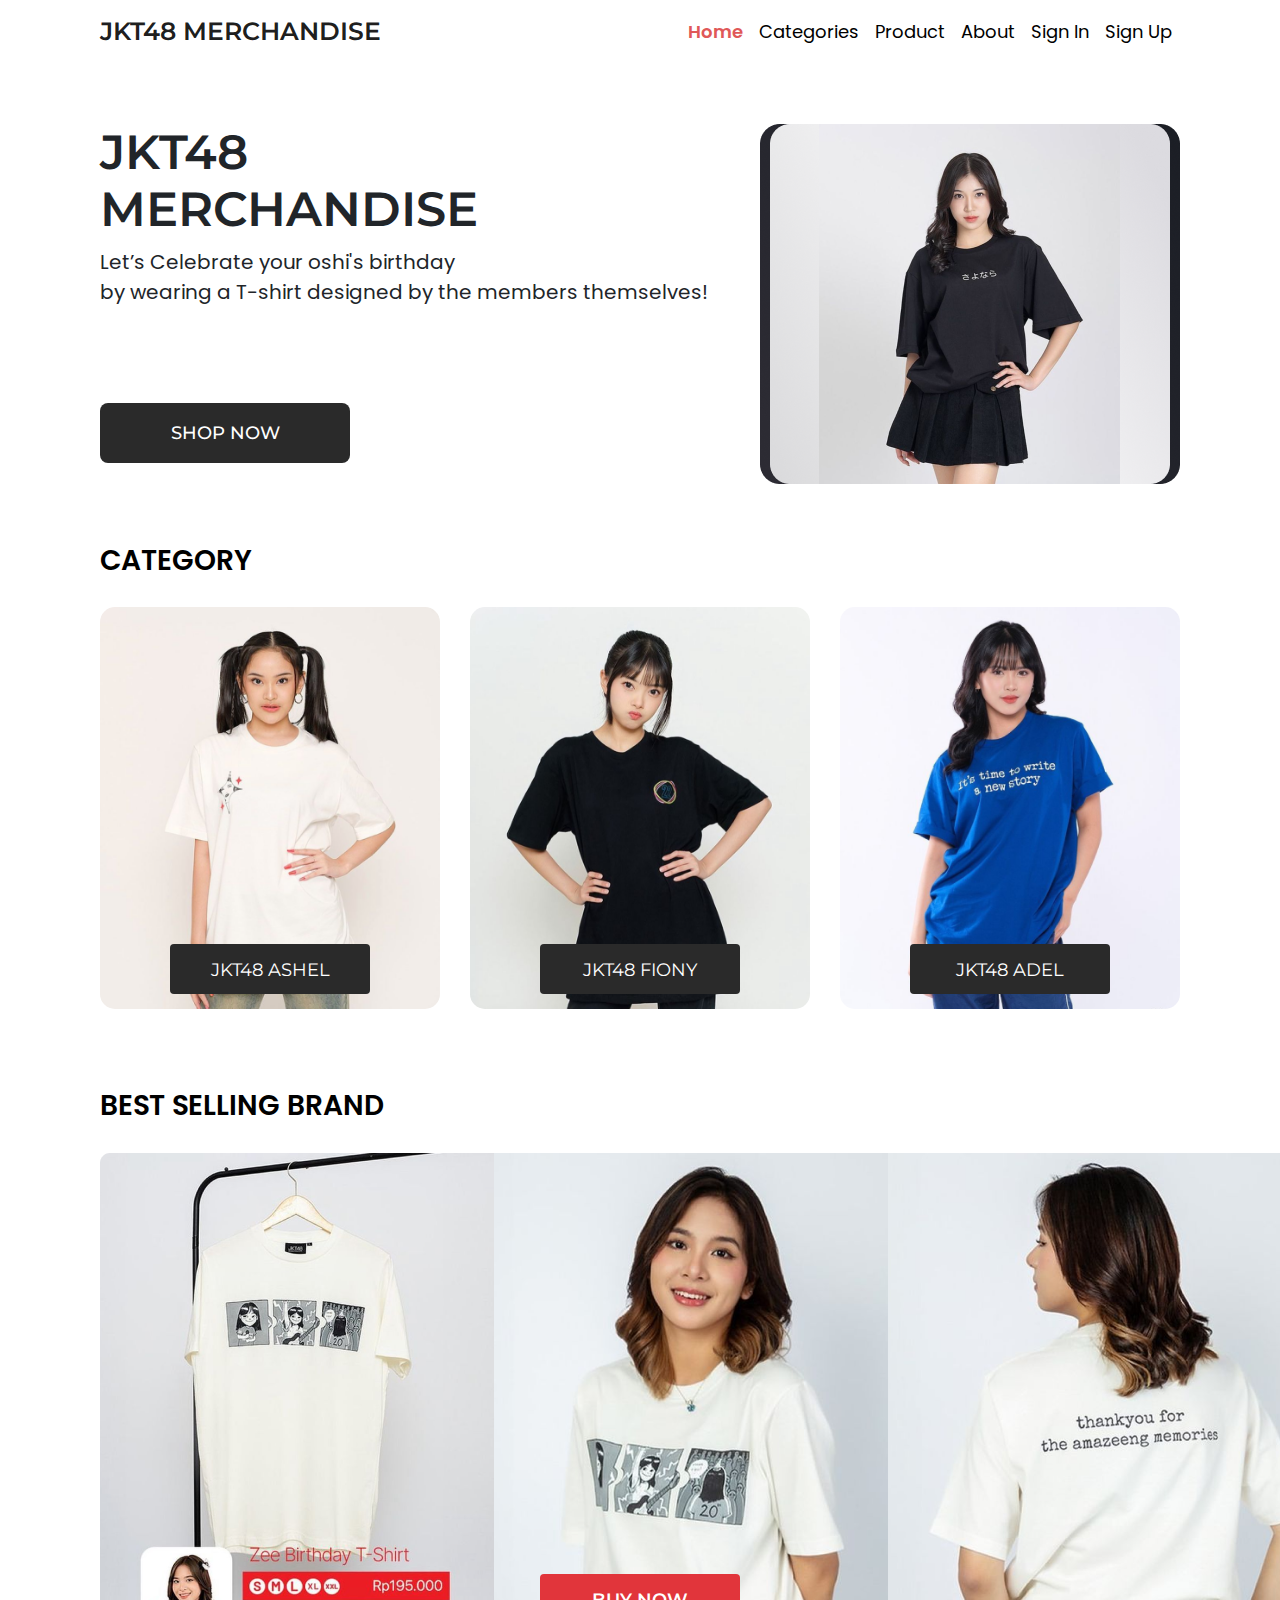
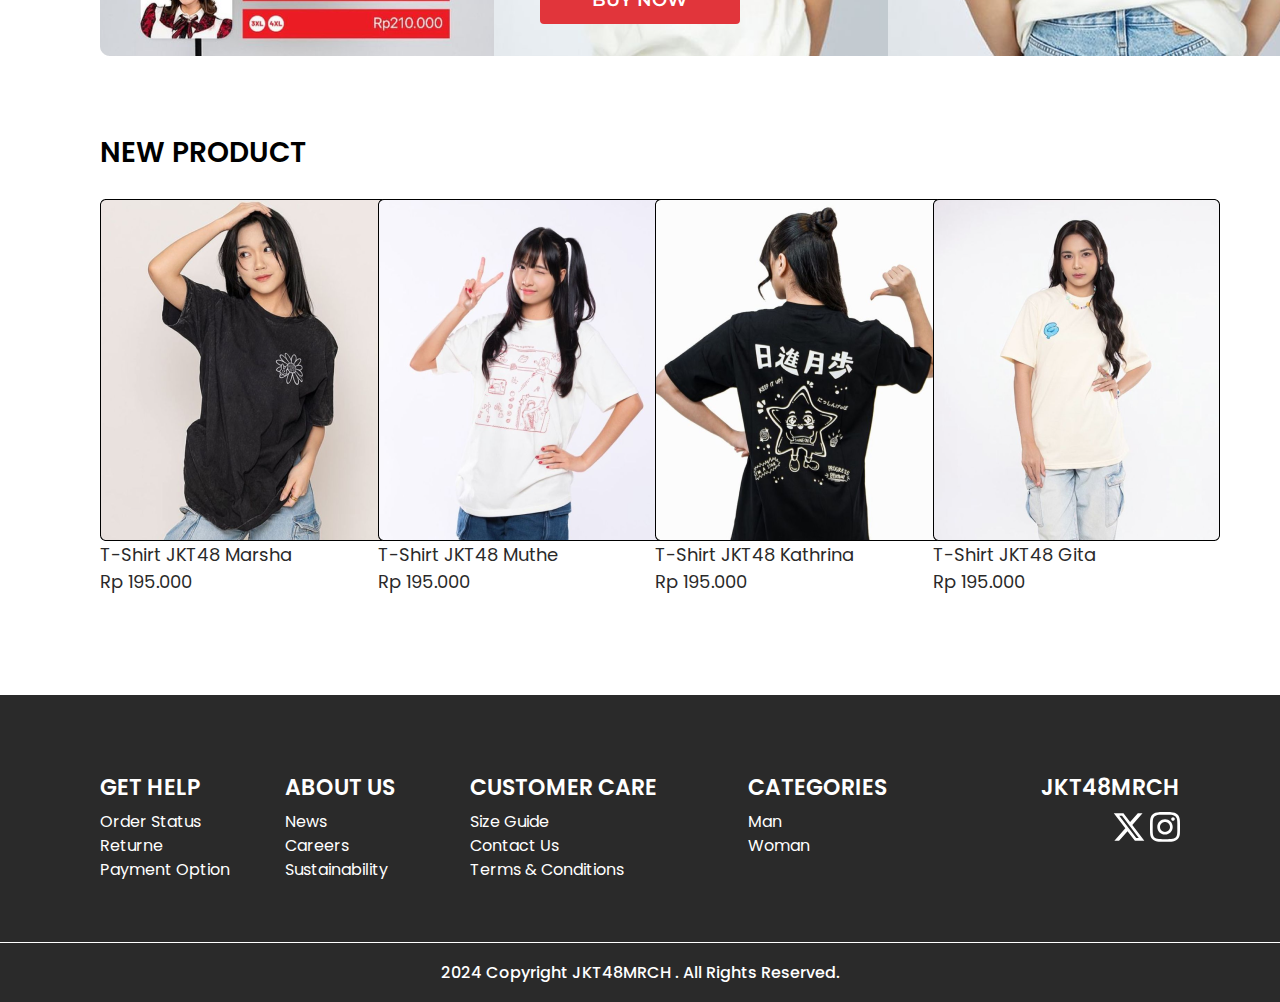
<file: index.html>
<!doctype html>
<html lang="en">
  <head>
    <!-- Required meta tags -->
    <meta charset="utf-8">
    <meta name="viewport" content="width=device-width, initial-scale=1, shrink-to-fit=no">

    <!-- Bootstrap CSS -->
    <link rel="stylesheet" href="https://cdn.jsdelivr.net/npm/bootstrap@4.6.2/dist/css/bootstrap.min.css" integrity="sha384-xOolHFLEh07PJGoPkLv1IbcEPTNtaed2xpHsD9ESMhqIYd0nLMwNLD69Npy4HI+N" crossorigin="anonymous">
    <link rel="stylesheet" href="frontend/library/css/bootstrap.css">
    <link rel="stylesheet" href="frontend/style/homepage.css">
    <!-- Google Font -->
    <link rel="preconnect" href="https://fonts.googleapis.com">
    <link rel="preconnect" href="https://fonts.gstatic.com" crossorigin>
    <link href="https://fonts.googleapis.com/css2?family=Montserrat:ital,wght@0,100..900;1,100..900&family=Poppins:ital,wght@0,100;0,200;0,300;0,400;0,500;0,600;0,700;0,800;0,900;1,100;1,200;1,300;1,400;1,500;1,600;1,700;1,800;1,900&display=swap" rel="stylesheet">

    <title>JKT48Merchandise</title>
  </head>
  <body>
    <!-- navbar -->
    <nav class="navbar navbar-expand-lg navbar-light">
      <a class="navbar-brand" href="#">JKT48 MERCHANDISE</a>
      <button class="navbar-toggler" type="button" data-toggle="collapse" data-target="#navbarNav" aria-controls="navbarNav" aria-expanded="false" aria-label="Toggle navigation">
        <span class="navbar-toggler-icon"></span>
      </button>
      <div class="collapse navbar-collapse" id="navbarNav">
        <ul class="navbar-nav ml-auto">
          <li class="nav-item">
            <a class="nav-link active" href="#">Home <span class="sr-only">(current)</span></a>
          </li>
          <li class="nav-item">
            <a class="nav-link" href="#category">Categories</a>
          </li>
          <li class="nav-item">
            <a class="nav-link" href="pages/detailpage.html">Product</a>
          </li>
          <li class="nav-item">
            <a class="nav-link" href="">About</a>
          </li>
          <li class="nav-item">
            <a class="nav-link" href="">Sign In</a>
          </li>
          <li class="nav-item">
            <a class="nav-link" href="">Sign Up</a>
          </li>
        </ul>
      </div>
    </nav>
    <!-- tutup navbar -->

    <!-- herobanner -->
    <section class="hero-banner d-flex">
    <div class="hero-info">
      <h1 class="brand">JKT48 <br> MERCHANDISE</h1>
      <p class="hero-text">
        Let’s Celebrate your oshi's birthday <br> by wearing a T-shirt designed by the members themselves!
      </p>
      <a href="pages/detailpage.html" class="btn btn-cta">SHOP NOW</a>
    </div>
    <div class="img-cta ml-auto">
      <img src="frontend/img/img-cta.png" class="img-fluid">
    </div>
    </section>
    <!-- tutup herobanner -->

    <!-- category -->
    <section class="category" id="category">
      <h1 class="head-label">CATEGORY</h1>
      <div class="category-varian row">
        <div class="category-item col-4">
          <div class="category-img">
            <img src="frontend/img/ashel-category.png" class="category-thumb img-fluid">
          </div>
          <a href="pages/detailpage.html" type="button" role="button" class="btn btn-choose-category">JKT48 ASHEL</a>
        </div>
        <div class="category-item col-4" >
          <div class="category-img">
            <img src="frontend/img/fiony-category.png" class="category-thumb img-fluid">
          </div>
          <a href="" type="button" role="button" class="btn btn-choose-category">JKT48 FIONY</a>
        </div>
        <div class="category-item col-4" >
          <div class="category-img">
            <img src="frontend/img/adel-category.png" class="category-thumb img-fluid">
          </div>
          <a href="" type="button" role="button" class="btn btn-choose-category">JKT48 ADEL</a>
        </div>
      </div>
    </section>
    <!-- tutup category -->

    <!-- best-seller -->
    <section class="best-seller">
    <h1 class="head-label">BEST SELLING BRAND</h1>
    <div class="best-seller-item">
      <img src="frontend/img/best-seller.png" class="best-seller-img">
      <a href="" type="button" role="button" class="btn btn-best-seller">BUY NOW</a>
    </div>
    </section>
    <!-- tutup best-seller -->

    <!-- new-product -->
    <section class="new-product">
    <h1 class="head-label">NEW PRODUCT</h1>
    <div class="product-varian row">
      <div class="product-item col-3 d-block">
        <img src="frontend/img/product-1.png" alt="" class="product-thumb">
        <a href="pages/detailpage.html" class="product-link">T-Shirt JKT48 Marsha <br> Rp 195.000</a>
      </div>
      <div class="product-item col-3 d-block">
        <img src="frontend/img/product-2.png" alt="" class="product-thumb">
        <a href="" class="product-link">T-Shirt JKT48 Muthe <br> Rp 195.000</a>
      </div>
      <div class="product-item col-3 d-block">
        <img src="frontend/img/product-3.png" alt="" class="product-thumb">
        <a href="" class="product-link">T-Shirt JKT48 Kathrina <br> Rp 195.000</a>
      </div>
      <div class="product-item col-3 d-block">
        <img src="frontend/img/product-4.png" alt="" class="product-thumb">
        <a href="" class="product-link">T-Shirt JKT48 Gita <br> Rp 195.000</a>
      </div>
    </div>
    </section>
    <!-- tutup new-product -->

    <!-- footer -->
    <footer>
    <section class="footer-content row">
      <div class="footer-item col-2">
        <h2 class="foot-label">GET HELP</h2>
        <li class="foot-link" style="list-style-type: none;">
          <a href="">Order Status</a>
        </li>
        <li class="foot-link" style="list-style-type: none;">
          <a href="">Returne</a>
        </li>
        <li class="foot-link" style="list-style-type: none;">
          <a href="">Payment Option</a>
        </li>
      </div>
      <div class="footer-item col-2">
        <h2 class="foot-label">ABOUT US</h2>
        <li class="foot-link" style="list-style-type: none;">
          <a href="">News</a>
        </li>
        <li class="foot-link" style="list-style-type: none;">
          <a href="">Careers</a>
        </li>
        <li class="foot-link" style="list-style-type: none;">
          <a href="">Sustainability</a>
        </li>
      </div>
      <div class="footer-item col-3">
        <h2 class="foot-label">CUSTOMER CARE</h2>
        <li class="foot-link" style="list-style-type: none;">
          <a href="">Size Guide</a>
        </li>
        <li class="foot-link" style="list-style-type: none;">
          <a href="">Contact Us</a>
        </li>
        <li class="foot-link" style="list-style-type: none;">
          <a href="">Terms & Conditions</a>
        </li>
      </div>
      <div class="footer-item col-2">
        <h2 class="foot-label">CATEGORIES</h2>
        <li class="foot-link" style="list-style-type: none;">
          <a href="">Man</a>
        </li>
        <li class="foot-link" style="list-style-type: none;">
          <a href="">Woman</a>
        </li>
      </div>
      <div class="footer-item col-3 text-right">
        <h2 class="foot-label">JKT48MRCH</h2>
        <li class="foot-link" style="list-style-type: none;">
          <a href="">
            <img src="frontend/img/twitter.svg" alt="" style="text-decoration: none !important;">
          </a>
          <a href="">
            <img src="frontend/img/instagram.svg" alt="" style="text-decoration: none !important;">
          </a>
        </li>
      </div>
    </section>
    <div class="copyright">
      2024 Copyright <a href="" class="copyright-link">JKT48MRCH</a> . All Rights Reserved.
    </div>
    </footer>
    <!-- tutup footer -->


    <!-- Optional JavaScript; choose one of the two! -->

    <!-- Option 1: jQuery and Bootstrap Bundle (includes Popper) -->
    <script src="https://cdn.jsdelivr.net/npm/jquery@3.5.1/dist/jquery.slim.min.js" integrity="sha384-DfXdz2htPH0lsSSs5nCTpuj/zy4C+OGpamoFVy38MVBnE+IbbVYUew+OrCXaRkfj" crossorigin="anonymous"></script>
    <script src="frontend/library/js/bootstrap.js"></script>
  </body>
</html>
</file>
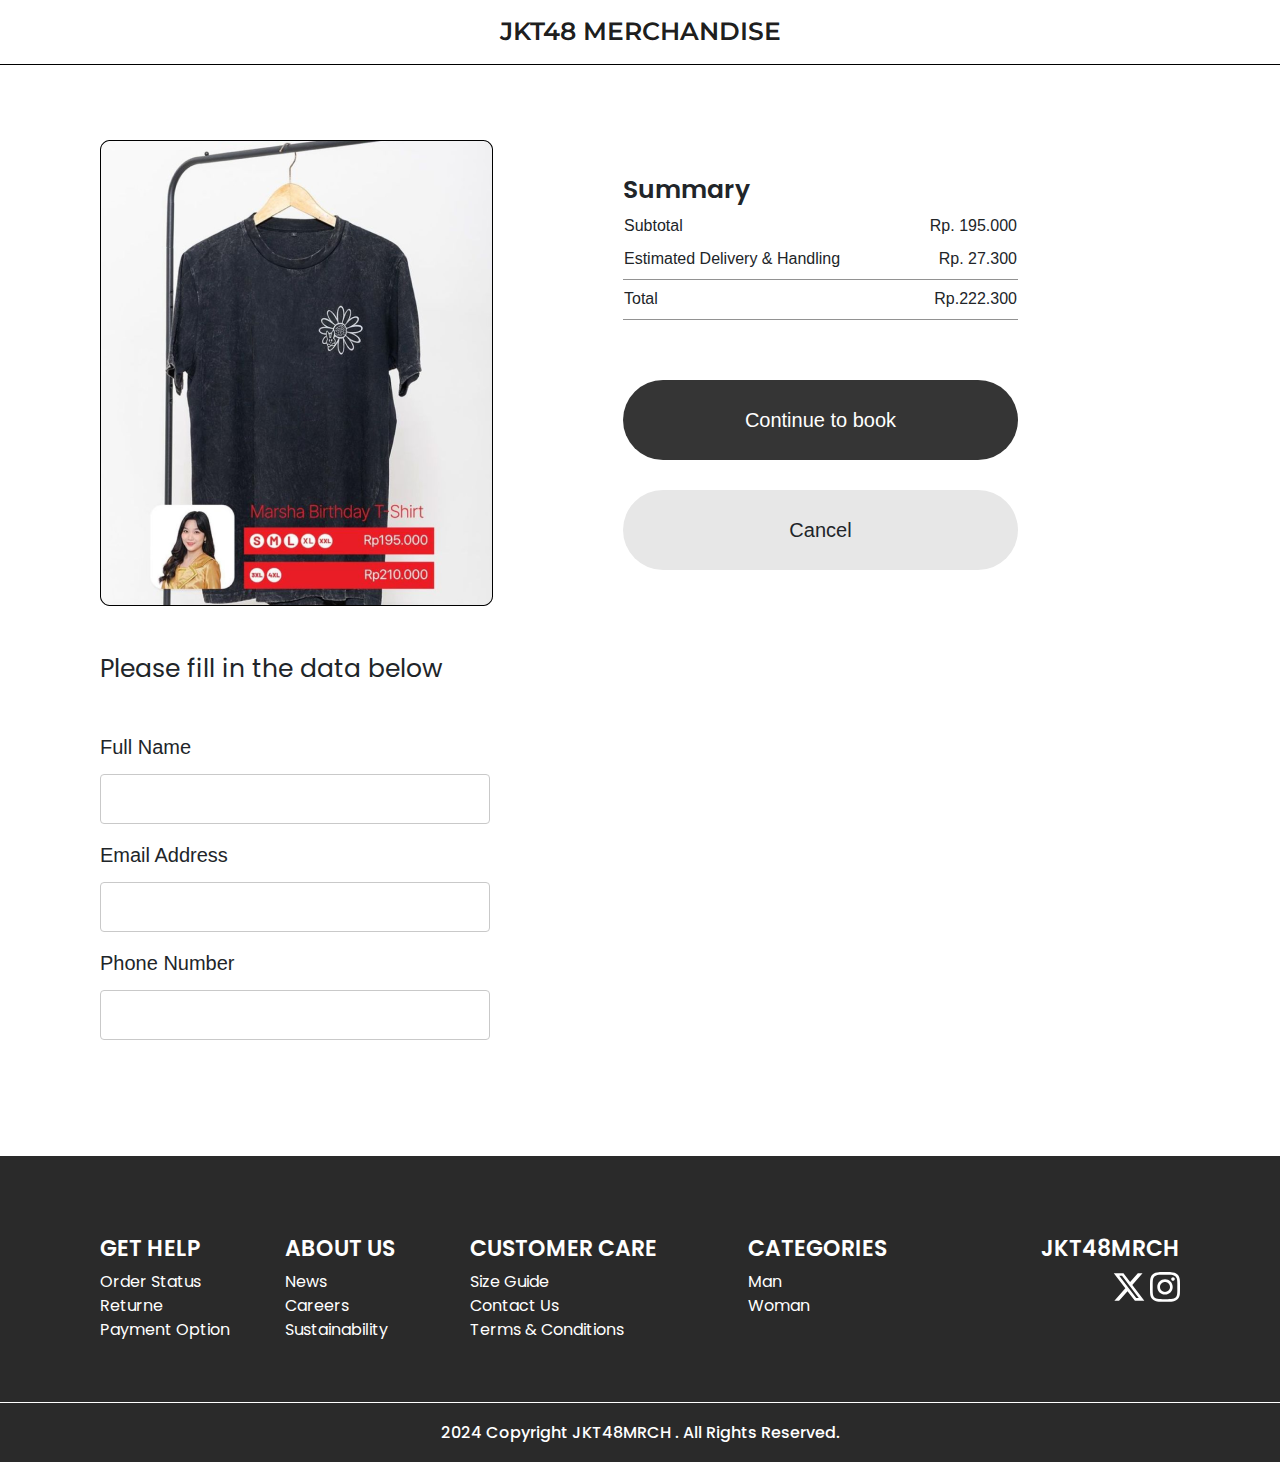
<file: pages/bookingpage.html>
<!doctype html>
<html lang="en">
  <head>
    <!-- Required meta tags -->
    <meta charset="utf-8">
    <meta name="viewport" content="width=device-width, initial-scale=1, shrink-to-fit=no">

    <!-- Bootstrap CSS -->
    <link rel="stylesheet" href="https://cdn.jsdelivr.net/npm/bootstrap@4.6.2/dist/css/bootstrap.min.css" integrity="sha384-xOolHFLEh07PJGoPkLv1IbcEPTNtaed2xpHsD9ESMhqIYd0nLMwNLD69Npy4HI+N" crossorigin="anonymous">
    <link rel="stylesheet" href="../frontend/library/css/bootstrap.css">
    <link rel="stylesheet" href="../frontend/style/bookingpage.css">
    <!-- Google Font -->
    <link rel="preconnect" href="https://fonts.googleapis.com">
    <link rel="preconnect" href="https://fonts.gstatic.com" crossorigin>
    <link href="https://fonts.googleapis.com/css2?family=Montserrat:ital,wght@0,100..900;1,100..900&family=Poppins:ital,wght@0,100;0,200;0,300;0,400;0,500;0,600;0,700;0,800;0,900;1,100;1,200;1,300;1,400;1,500;1,600;1,700;1,800;1,900&display=swap" rel="stylesheet">

    <title>BookingPage</title>
  </head>
  <body>
    <!-- navbar -->
    <nav class="navbar navbar-expand-lg navbar-light">
      <a class="navbar-brand mx-auto" href="#">JKT48 MERCHANDISE</a>
      <button class="navbar-toggler" type="button" data-toggle="collapse" data-target="#navbarNav" aria-controls="navbarNav" aria-expanded="false" aria-label="Toggle navigation">
        <span class="navbar-toggler-icon"></span>
      </button>
    </nav>
    <!-- tutup navbar -->

    <!-- booking -->
    <section class="booking">
      <div class="booking-site form-inline">
        <div class="product-booked">
          <div class="product-img">
            <img src="../frontend/img/product-dt.png">
          </div>
        </div>
        <div class="product-summary">
          <h1>Summary</h1>
          <table border="0">
            <tr>
              <td style="width: 295px;">Subtotal</td>
              <td style="width: 100px; text-align: right;">Rp. 195.000</td>
            </tr>
            <tr style="height: 40px;">
              <td>Estimated Delivery & Handling</td>
              <td style="text-align: right;">Rp.   27.300</td>
            </tr>
            <tr style="height: 40px; border-top: 1px solid #929292; border-bottom: 1px solid #929292; ">
              <td>Total</td>
              <td style="text-align: right;">Rp.222.300</td>
            </tr>
          </table>
          <div class="summary-button" style="margin-top: 60px;">
            <div class="button-continue">
              <a href="paymentpage.html" type="button">
                <button class="btn btn-continue">Continue to book</button>
              </a>
            </div>
            <div class="button-cancel" style="margin-top: 30px;">
              <a href="detailpage.html" type="button">
                <button class="btn btn-cancel">Cancel</button>
              </a>
            </div>
          </div>
        </div>
      </div>
      <div class="input-data mt-5">
        <h1>Please fill in the data below</h1>
        <div class="input-group mt-5" style="width: 400px;">
          <div class="form-group">
            <label for="full-name" >Full Name</label>
            <input class="form-text form-control" type="text" name="full-name" id="full-name" >
          </div>
          <div class="form-group">
            <label for="email-address" >Email Address</label>
            <input class="form-text form-control" type="email" name="email-address" id="email-address" >
          </div>
          <div class="form-group">
            <label for="phone-number" >Phone Number</label>
            <input class="form-text form-control" type="tel" name="phone-number" id="phone-number" >
          </div>
        </div>
      </div>
    </section>
    <!-- tutup booking -->

    <!-- footer -->
    <footer>
      <section class="footer-content row">
        <div class="footer-item col-2">
          <h2 class="foot-label">GET HELP</h2>
          <li class="foot-link" style="list-style-type: none;">
            <a href="">Order Status</a>
          </li>
          <li class="foot-link" style="list-style-type: none;">
            <a href="">Returne</a>
          </li>
          <li class="foot-link" style="list-style-type: none;">
            <a href="">Payment Option</a>
          </li>
        </div>
        <div class="footer-item col-2">
          <h2 class="foot-label">ABOUT US</h2>
          <li class="foot-link" style="list-style-type: none;">
            <a href="">News</a>
          </li>
          <li class="foot-link" style="list-style-type: none;">
            <a href="">Careers</a>
          </li>
          <li class="foot-link" style="list-style-type: none;">
            <a href="">Sustainability</a>
          </li>
        </div>
        <div class="footer-item col-3">
          <h2 class="foot-label">CUSTOMER CARE</h2>
          <li class="foot-link" style="list-style-type: none;">
            <a href="">Size Guide</a>
          </li>
          <li class="foot-link" style="list-style-type: none;">
            <a href="">Contact Us</a>
          </li>
          <li class="foot-link" style="list-style-type: none;">
            <a href="">Terms & Conditions</a>
          </li>
        </div>
        <div class="footer-item col-2">
          <h2 class="foot-label">CATEGORIES</h2>
          <li class="foot-link" style="list-style-type: none;">
            <a href="">Man</a>
          </li>
          <li class="foot-link" style="list-style-type: none;">
            <a href="">Woman</a>
          </li>
        </div>
        <div class="footer-item col-3 text-right">
          <h2 class="foot-label">JKT48MRCH</h2>
          <li class="foot-link" style="list-style-type: none;">
            <a href="">
              <img src="../frontend/img/twitter.svg" alt="" style="text-decoration: none !important;">
            </a>
            <a href="">
              <img src="../frontend/img/instagram.svg" alt="" style="text-decoration: none !important;">
            </a>
          </li>
        </div>
      </section>
      <div class="copyright">
        2024 Copyright <a href="" class="copyright-link">JKT48MRCH</a> . All Rights Reserved.
      </div>
    </footer>
    <!-- tutup footer -->


    <!-- Optional JavaScript; choose one of the two! -->

    <!-- Option 1: jQuery and Bootstrap Bundle (includes Popper) -->
    <script src="https://cdn.jsdelivr.net/npm/jquery@3.5.1/dist/jquery.slim.min.js" integrity="sha384-DfXdz2htPH0lsSSs5nCTpuj/zy4C+OGpamoFVy38MVBnE+IbbVYUew+OrCXaRkfj" crossorigin="anonymous"></script>
    <script src="../frontend/library/js/bootstrap.js"></script>
  </body>
</html>
</file>
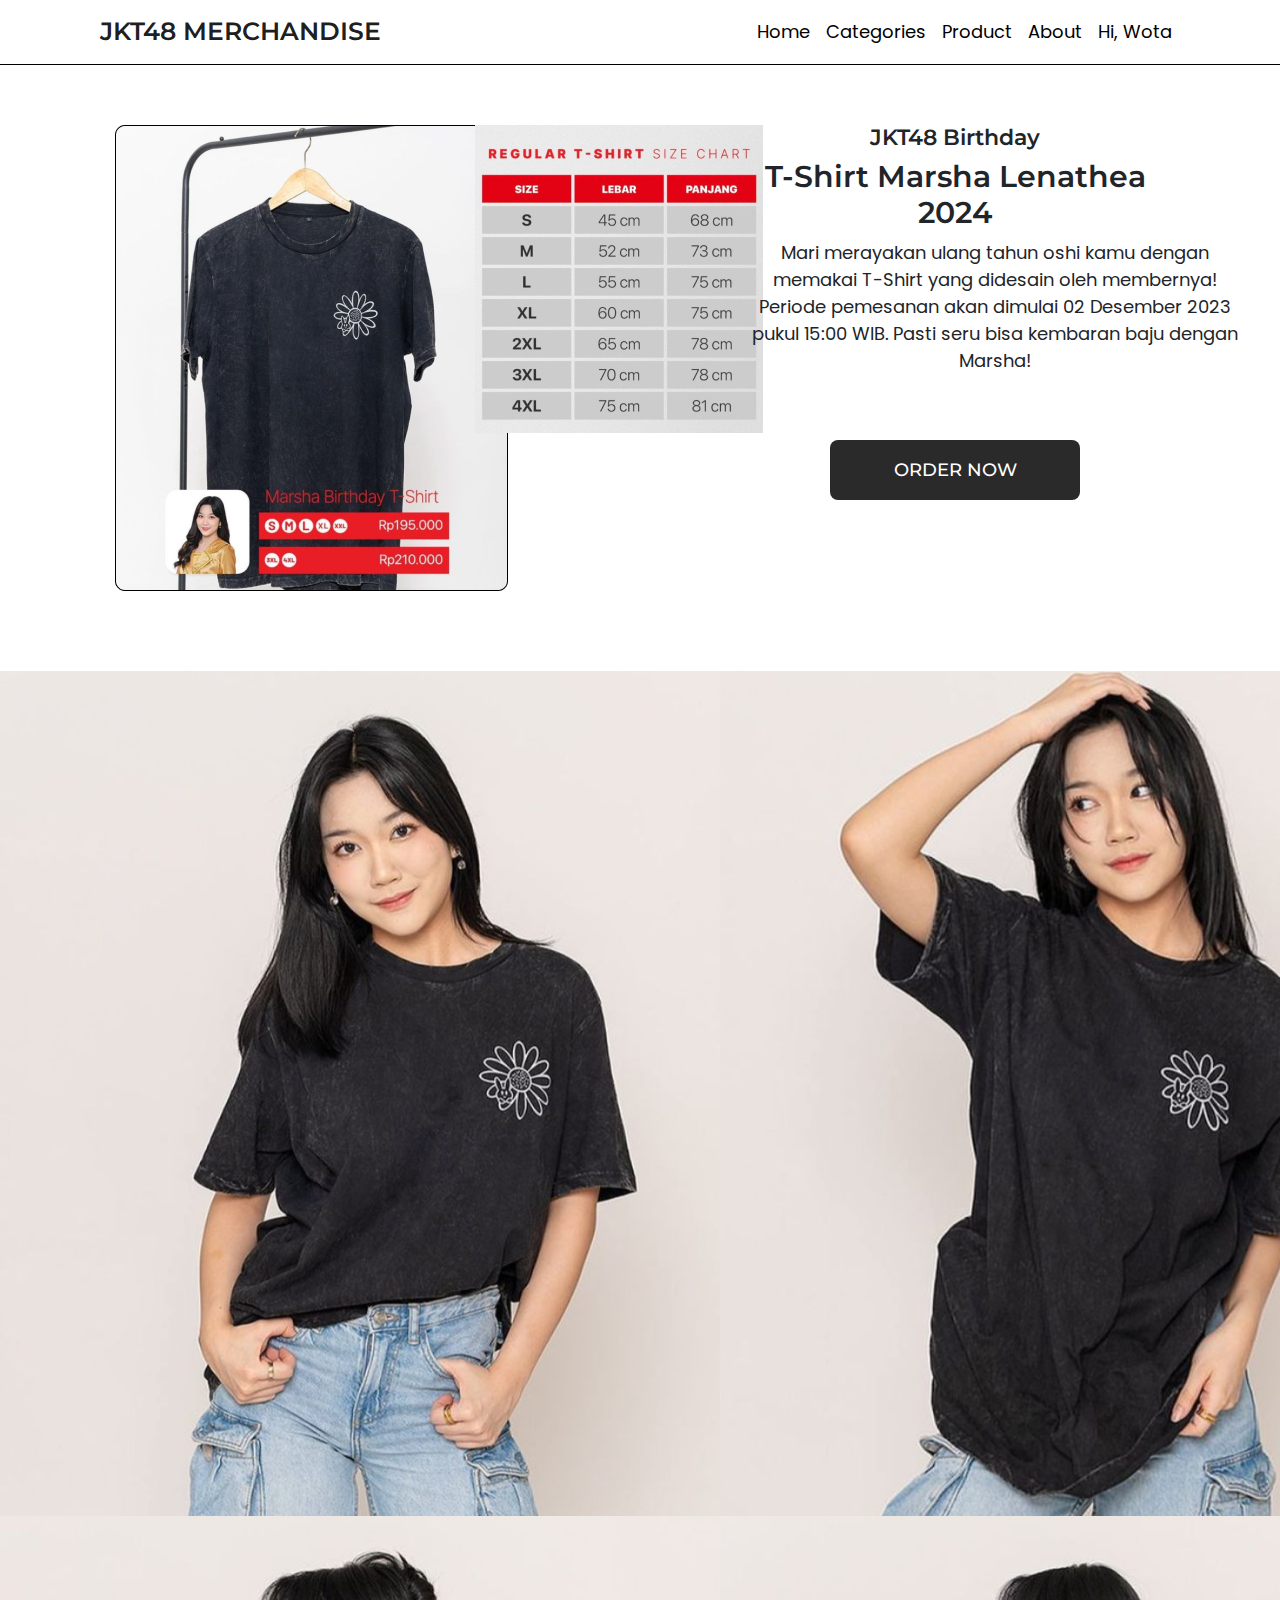
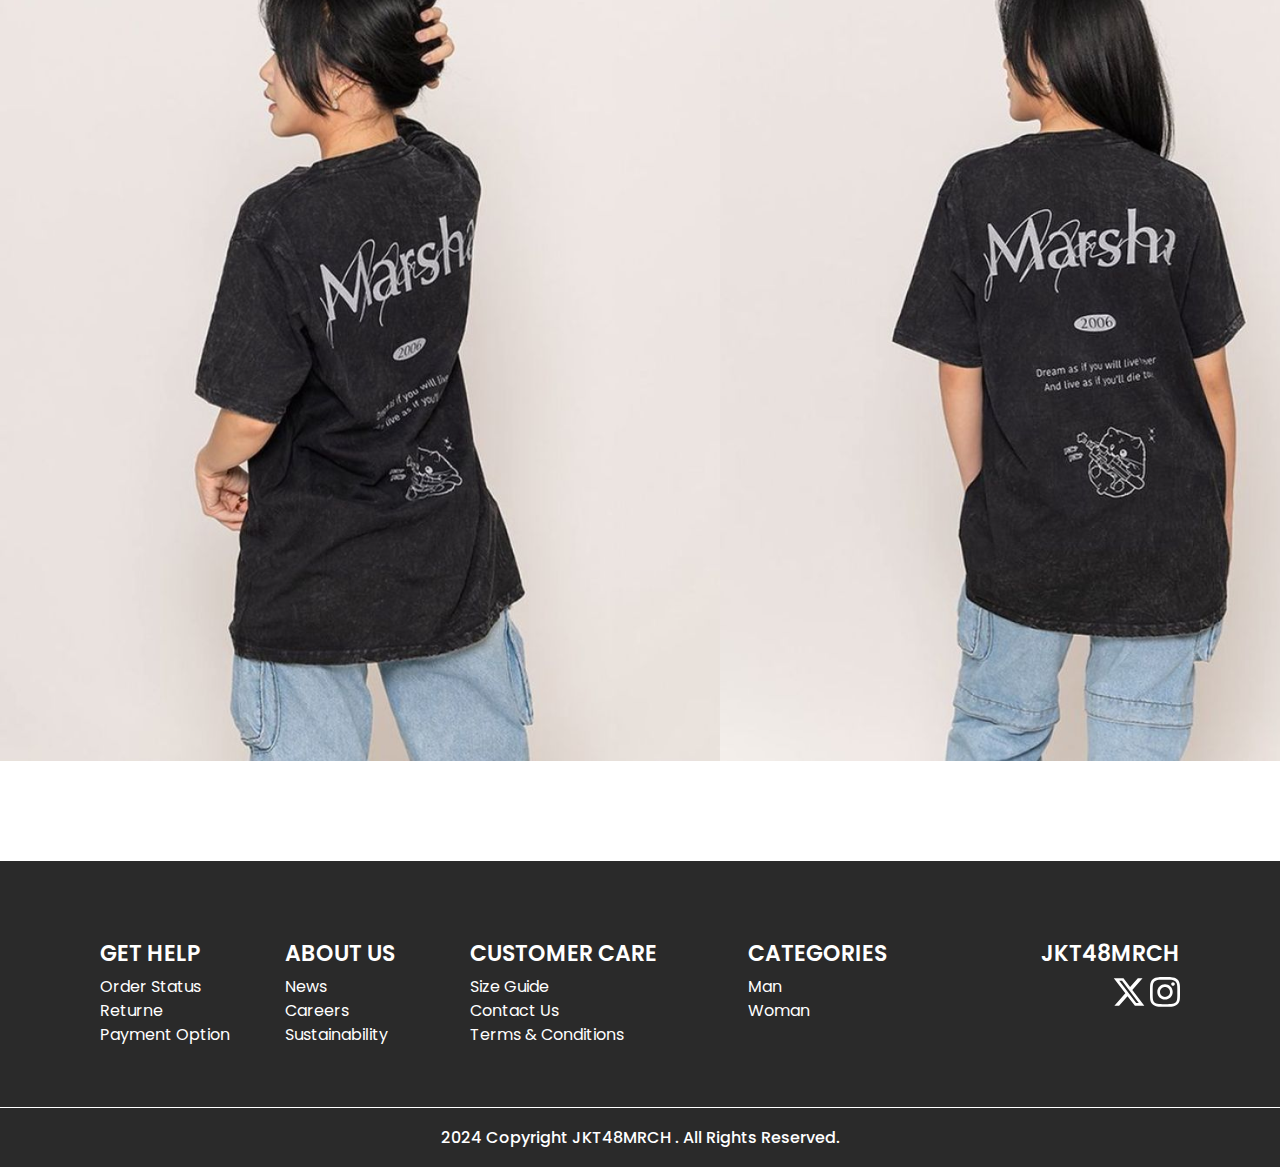
<file: pages/detailpage.html>
<!doctype html>
<html lang="en">
  <head>
    <!-- Required meta tags -->
    <meta charset="utf-8">
    <meta name="viewport" content="width=device-width, initial-scale=1, shrink-to-fit=no">

    <!-- Bootstrap CSS -->
    <link rel="stylesheet" href="https://cdn.jsdelivr.net/npm/bootstrap@4.6.2/dist/css/bootstrap.min.css" integrity="sha384-xOolHFLEh07PJGoPkLv1IbcEPTNtaed2xpHsD9ESMhqIYd0nLMwNLD69Npy4HI+N" crossorigin="anonymous">
    <link rel="stylesheet" href="../frontend/library/css/bootstrap.css">
    <link rel="stylesheet" href="../frontend/style/detailpage.css">
    <!-- Google Font -->
    <link rel="preconnect" href="https://fonts.googleapis.com">
    <link rel="preconnect" href="https://fonts.gstatic.com" crossorigin>
    <link href="https://fonts.googleapis.com/css2?family=Montserrat:ital,wght@0,100..900;1,100..900&family=Poppins:ital,wght@0,100;0,200;0,300;0,400;0,500;0,600;0,700;0,800;0,900;1,100;1,200;1,300;1,400;1,500;1,600;1,700;1,800;1,900&display=swap" rel="stylesheet">

    <title>Detail Page</title>
  </head>
  <body>
    <!-- navbar -->
    <nav class="navbar navbar-expand-lg navbar-light">
      <a class="navbar-brand" href="#">JKT48 MERCHANDISE</a>
      <button class="navbar-toggler" type="button" data-toggle="collapse" data-target="#navbarNav" aria-controls="navbarNav" aria-expanded="false" aria-label="Toggle navigation">
        <span class="navbar-toggler-icon"></span>
      </button>
      <div class="collapse navbar-collapse" id="navbarNav">
        <ul class="navbar-nav ml-auto">
          <li class="nav-item">
            <a class="nav-link" href="#">Home <span class="sr-only">(current)</span></a>
          </li>
          <li class="nav-item">
            <a class="nav-link" href="#">Categories</a>
          </li>
          <li class="nav-item">
            <a class="nav-link" href="#">Product</a>
          </li>
          <li class="nav-item">
            <a class="nav-link" href="">About</a>
          </li>
          <li class="nav-item">
            <a class="nav-link" href="">Hi, Wota</a>
          </li>
          </li>
        </ul>
      </div>
    </nav>
    <!-- tutup navbar -->

    <!-- detail -->
    <section class="detail row">
      <div class="col-4 product-img">
        <img src="../frontend/img/product-dt.png" alt="">
      </div>
      <div class="col-3 size-guide">
        <img src="../frontend/img/size-guide.png" alt="">
      </div>
      <div class="detail-info col-5">
        <h3 class="dt-brand">JKT48 Birthday</h3>
        <h2 class="product-name">T-Shirt Marsha Lenathea 2024</h2>
        <p class="product-info">
          Mari merayakan ulang tahun oshi kamu dengan memakai T-Shirt yang didesain oleh membernya! 
          Periode pemesanan akan dimulai 02 Desember 2023 pukul 15:00 WIB.
          Pasti seru bisa kembaran baju dengan Marsha!
        </p>
        <a href="bookingpage.html" role="button" type="button" class="btn btn-order mx-auto">ORDER NOW</a>
      </div>
    </section>
    <!-- tutup detail -->

    <!-- gallery -->
    <div class="gallery" style="margin-top: 80px;">
    <div class="product-photo">
      <img src="../frontend/img/dt-img-1.png" alt="">
    </div>
    <div class="product-photo">
      <img src="../frontend/img/dt-img-2.png" alt="">
    </div>
    </div>
    <!-- tutup gallery -->

    <!-- footer -->
    <footer>
      <section class="footer-content row">
        <div class="footer-item col-2">
          <h2 class="foot-label">GET HELP</h2>
          <li class="foot-link" style="list-style-type: none;">
            <a href="">Order Status</a>
          </li>
          <li class="foot-link" style="list-style-type: none;">
            <a href="">Returne</a>
          </li>
          <li class="foot-link" style="list-style-type: none;">
            <a href="">Payment Option</a>
          </li>
        </div>
        <div class="footer-item col-2">
          <h2 class="foot-label">ABOUT US</h2>
          <li class="foot-link" style="list-style-type: none;">
            <a href="">News</a>
          </li>
          <li class="foot-link" style="list-style-type: none;">
            <a href="">Careers</a>
          </li>
          <li class="foot-link" style="list-style-type: none;">
            <a href="">Sustainability</a>
          </li>
        </div>
        <div class="footer-item col-3">
          <h2 class="foot-label">CUSTOMER CARE</h2>
          <li class="foot-link" style="list-style-type: none;">
            <a href="">Size Guide</a>
          </li>
          <li class="foot-link" style="list-style-type: none;">
            <a href="">Contact Us</a>
          </li>
          <li class="foot-link" style="list-style-type: none;">
            <a href="">Terms & Conditions</a>
          </li>
        </div>
        <div class="footer-item col-2">
          <h2 class="foot-label">CATEGORIES</h2>
          <li class="foot-link" style="list-style-type: none;">
            <a href="">Man</a>
          </li>
          <li class="foot-link" style="list-style-type: none;">
            <a href="">Woman</a>
          </li>
        </div>
        <div class="footer-item col-3 text-right">
          <h2 class="foot-label">JKT48MRCH</h2>
          <li class="foot-link" style="list-style-type: none;">
            <a href="">
              <img src="../frontend/img/twitter.svg" alt="" style="text-decoration: none !important;">
            </a>
            <a href="">
              <img src="../frontend/img/instagram.svg" alt="" style="text-decoration: none !important;">
            </a>
          </li>
        </div>
      </section>
      <div class="copyright">
        2024 Copyright <a href="" class="copyright-link">JKT48MRCH</a> . All Rights Reserved.
      </div>
    </footer>
    <!-- tutup footer -->


    <!-- Optional JavaScript; choose one of the two! -->

    <!-- Option 1: jQuery and Bootstrap Bundle (includes Popper) -->
    <script src="https://cdn.jsdelivr.net/npm/jquery@3.5.1/dist/jquery.slim.min.js" integrity="sha384-DfXdz2htPH0lsSSs5nCTpuj/zy4C+OGpamoFVy38MVBnE+IbbVYUew+OrCXaRkfj" crossorigin="anonymous"></script>
    <script src="../frontend/library/js/bootstrap.js"></script>
  </body>
</html>
</file>
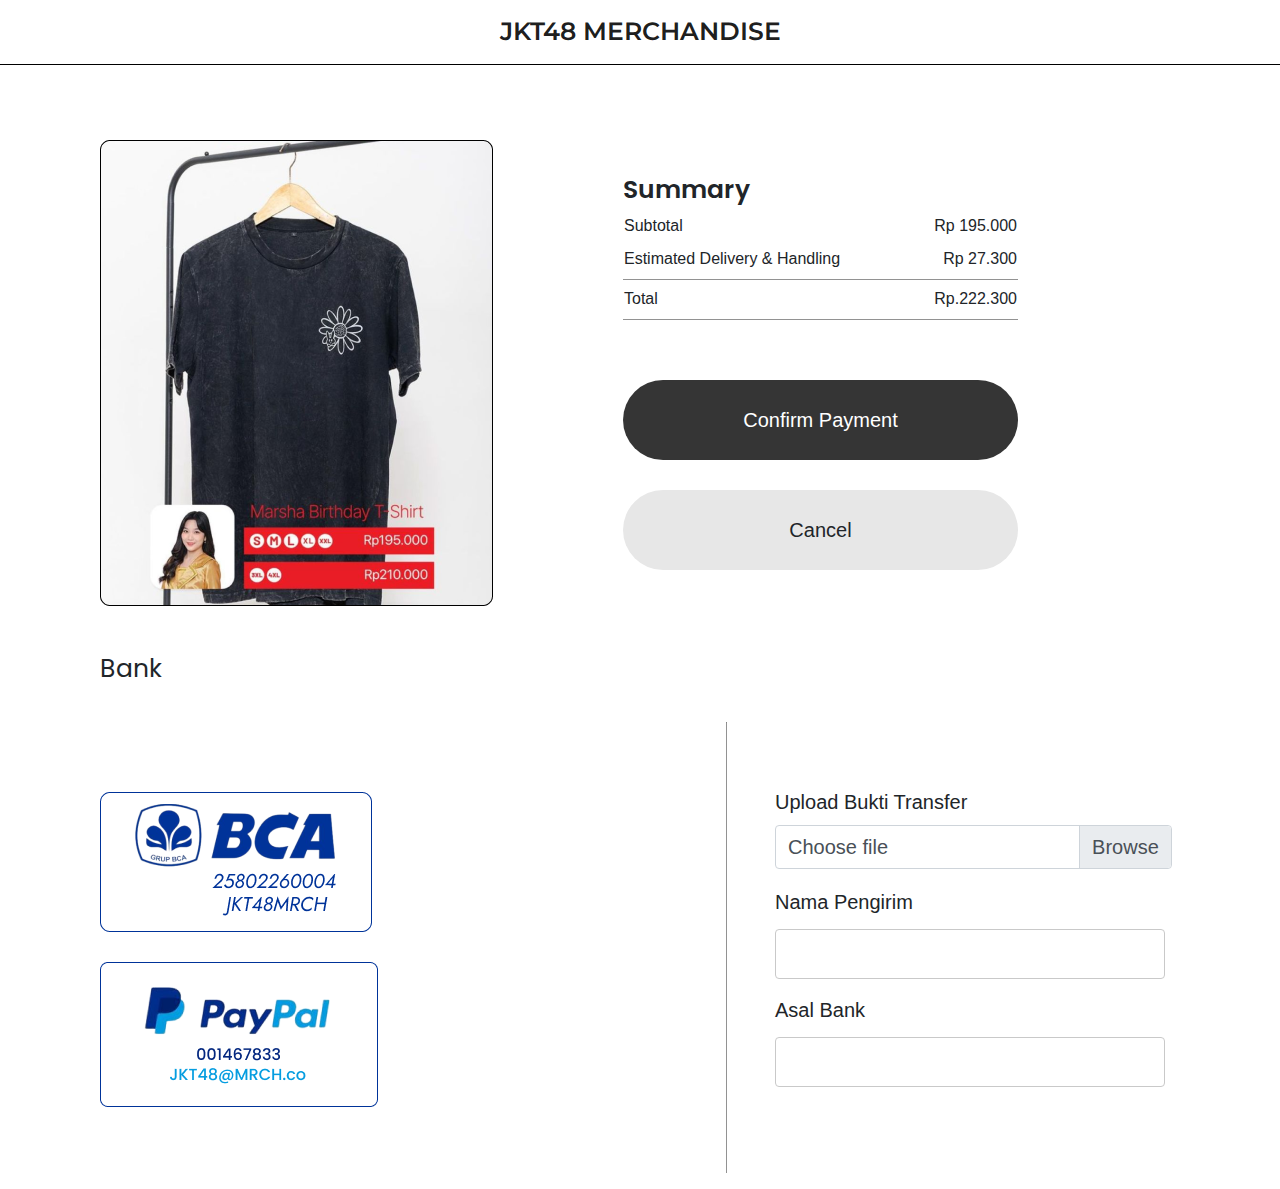
<file: pages/paymentpage.html>
<!doctype html>
<html lang="en">
  <head>
    <!-- Required meta tags -->
    <meta charset="utf-8">
    <meta name="viewport" content="width=device-width, initial-scale=1, shrink-to-fit=no">

    <!-- Bootstrap CSS -->
    <link rel="stylesheet" href="https://cdn.jsdelivr.net/npm/bootstrap@4.6.2/dist/css/bootstrap.min.css" integrity="sha384-xOolHFLEh07PJGoPkLv1IbcEPTNtaed2xpHsD9ESMhqIYd0nLMwNLD69Npy4HI+N" crossorigin="anonymous">
    <link rel="stylesheet" href="../frontend/library/css/bootstrap.css">
    <link rel="stylesheet" href="../frontend/style/payment.css">
    <!-- Google Font -->
    <link rel="preconnect" href="https://fonts.googleapis.com">
    <link rel="preconnect" href="https://fonts.gstatic.com" crossorigin>
    <link href="https://fonts.googleapis.com/css2?family=Montserrat:ital,wght@0,100..900;1,100..900&family=Poppins:ital,wght@0,100;0,200;0,300;0,400;0,500;0,600;0,700;0,800;0,900;1,100;1,200;1,300;1,400;1,500;1,600;1,700;1,800;1,900&display=swap" rel="stylesheet">

    <title>Payment</title>
  </head>
  <body>
    <!-- navbar -->
    <nav class="navbar navbar-expand-lg navbar-light">
      <a class="navbar-brand mx-auto" href="#">JKT48 MERCHANDISE</a>
      <button class="navbar-toggler" type="button" data-toggle="collapse" data-target="#navbarNav" aria-controls="navbarNav" aria-expanded="false" aria-label="Toggle navigation">
        <span class="navbar-toggler-icon"></span>
      </button>
    </nav>
    <!-- tutup navbar -->

    <!-- payment -->
    <section class="booking">
      <div class="booking-site form-inline">
        <div class="product-booked">
          <div class="product-img">
            <img src="../frontend/img/product-dt.png">
          </div>
        </div>
        <div class="product-summary">
          <h1>Summary</h1>
          <table border="0">
            <tr>
              <td style="width: 295px;">Subtotal</td>
              <td style="width: 100px; text-align: right;">Rp 195.000</td>
            </tr>
            <tr style="height: 40px;">
              <td>Estimated Delivery & Handling</td>
              <td style="text-align: right;">Rp 27.300</td>
            </tr>
            <tr style="height: 40px; border-top: 1px solid #929292; border-bottom: 1px solid #929292; ">
              <td>Total</td>
              <td style="text-align: right;">Rp.222.300</td>
            </tr>
          </table>
          <div class="summary-button" style="margin-top: 60px;">
            <div class="button-continue">
              <a href="successpage.html" type="button">
                <button class="btn btn-continue">Confirm Payment</button>
              </a>
            </div>
            <div class="button-cancel" style="margin-top: 30px;">
              <a href="detailpage.html" type="button">
                <button class="btn btn-cancel">Cancel</button>
              </a>
            </div>
          </div>
        </div>
      </div>
      <div class="data mt-5">
        <h1>Bank</h1>
        <div class="d-flex">
          <div class="varian-bank" style="margin-top: 100px;">
            <div class="bank">
              <div class="bank-bca">
                <img src="../frontend/img/bca.png" alt="">
              </div>
              <div class="paypal" style="margin-top: 30px;">
                <img src="../frontend/img/paypal.png" alt="">
              </div>
            </div>
          </div>
          <center>
            <hr class="line-data">
          </center>
          <div class="data-kirim ml-5" style="margin-top: 95px;">
            <div class="input-group" style="width: 400px;">
              <div class="form-group">
                <label for="first-name">Upload Bukti Transfer</label>
                <div class="custom-file">
                  <input type="file" class="custom-file-input" id="inputGroupFile01" aria-describedby="inputGroupFileAddon01">
                  <label class="custom-file-label" for="inputGroupFile01">Choose file</label>
                </div>
              <div class="form-group mt-4">
                <label for="nama-pengirim" >Nama Pengirim</label>
                <input class="form-text form-control" type="text" name="nama-pengirim" id="nama-pengirim" >
              </div>
              <div class="form-group">
                <label for="asal-bank" >Asal Bank</label>
                <input class="form-text form-control" type="text" name="asal-bank" id="asal-bank" >
              </div>
            </div>
          </div>
        </div>
      </div>
    </section>
    <!-- tutup payment -->


    <!-- Optional JavaScript; choose one of the two! -->

    <!-- Option 1: jQuery and Bootstrap Bundle (includes Popper) -->
    <script src="https://cdn.jsdelivr.net/npm/jquery@3.5.1/dist/jquery.slim.min.js" integrity="sha384-DfXdz2htPH0lsSSs5nCTpuj/zy4C+OGpamoFVy38MVBnE+IbbVYUew+OrCXaRkfj" crossorigin="anonymous"></script>
    <script src="../frontend/library/js/bootstrap.js"></script>
  </body>
</html>
</file>
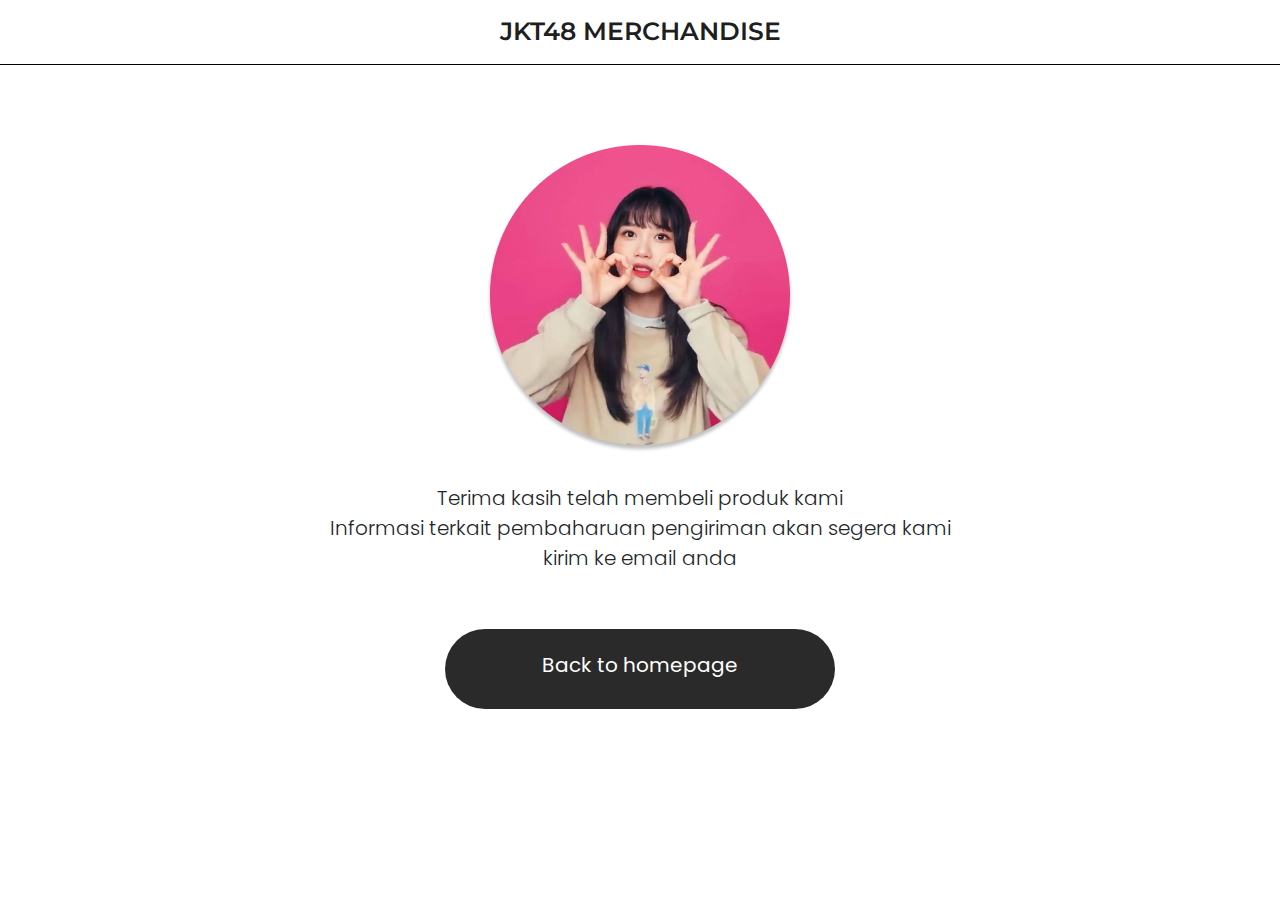
<file: pages/successpage.html>
<!doctype html>
<html lang="en">
  <head>
    <!-- Required meta tags -->
    <meta charset="utf-8">
    <meta name="viewport" content="width=device-width, initial-scale=1, shrink-to-fit=no">

    <!-- Bootstrap CSS -->
    <link rel="stylesheet" href="https://cdn.jsdelivr.net/npm/bootstrap@4.6.2/dist/css/bootstrap.min.css" integrity="sha384-xOolHFLEh07PJGoPkLv1IbcEPTNtaed2xpHsD9ESMhqIYd0nLMwNLD69Npy4HI+N" crossorigin="anonymous">
    <link rel="stylesheet" href="../frontend/library/css/bootstrap.css">
    <link rel="stylesheet" href="../frontend/style/succesorder.css">
    <!-- Google Font -->
    <link rel="preconnect" href="https://fonts.googleapis.com">
    <link rel="preconnect" href="https://fonts.gstatic.com" crossorigin>
    <link href="https://fonts.googleapis.com/css2?family=Montserrat:ital,wght@0,100..900;1,100..900&family=Poppins:ital,wght@0,100;0,200;0,300;0,400;0,500;0,600;0,700;0,800;0,900;1,100;1,200;1,300;1,400;1,500;1,600;1,700;1,800;1,900&display=swap" rel="stylesheet">

    <title>Order Finished</title>
  </head>
  <body>
    <!-- navbar -->
    <nav class="navbar navbar-expand-lg navbar-light">
      <a class="navbar-brand mx-auto" href="#">JKT48 MERCHANDISE</a>
      <button class="navbar-toggler" type="button" data-toggle="collapse" data-target="#navbarNav" aria-controls="navbarNav" aria-expanded="false" aria-label="Toggle navigation">
        <span class="navbar-toggler-icon"></span>
      </button>
    </nav>
    <!-- tutup navbar -->
    
    <center class="success mx-auto">
      <img src="../frontend/img/icon-finish.png" alt="">
      <p class="info">Terima kasih telah membeli produk kami <br> Informasi terkait pembaharuan pengiriman akan segera kami <br> kirim ke email anda</p>
      <a href="../index.html" type="button" role="button" class="btn btn-submit">Back to homepage</a>
    </center>


    <!-- Optional JavaScript; choose one of the two! -->

    <!-- Option 1: jQuery and Bootstrap Bundle (includes Popper) -->
    <script src="https://cdn.jsdelivr.net/npm/jquery@3.5.1/dist/jquery.slim.min.js" integrity="sha384-DfXdz2htPH0lsSSs5nCTpuj/zy4C+OGpamoFVy38MVBnE+IbbVYUew+OrCXaRkfj" crossorigin="anonymous"></script>
    <script src="../frontend/library/js/bootstrap.js"></script>
  </body>
</html>
</file>
<file: frontend/style/homepage.css>
html{
    scroll-behavior: smooth;
}
/* navbar */
.navbar{
    padding-left: 100px;
    padding-right: 100px;
}
.navbar-brand{
    font-family: "Montserrat", sans-serif;
    font-weight: 600;
    font-size: 25px;
}
.nav-link{
    font-family: "Poppins", sans-serif;
    font-size: 18px;
    color: black !important;
    font-weight: 400;
}
.nav-link.active{
    color: #E05858 !important;
    font-weight: 600;
}
.nav-link:hover{
    color: #E05858 !important;
}

/* hero-banner */
.hero-banner{
    margin: 60px 100px 0px 100px;
}
.brand{
    font-family: "Montserrat",sans-serif;
    font-size: 48px;
    font-weight: 600;
}
.hero-text {
    font-family: "Poppins",sans-serif;
    font-weight: 400;
    font-size: 20px;
}
.btn-cta{
    margin-top: 80px;
    width: 250px;
    height: 60px;
    background-color: #2a2a2a;
    font-family: "Montserrat",sans-serif;
    font-size: 18px;
    font-weight: 500;
    color: white;
    padding-top: 16px;
    border-radius: 8px;
}
.btn-cta:hover {
    color: #fff;
}

/* Category */
.category{
    margin: 60px 100px 0px 100px;
}
.head-label{
    font-family: "Poppins",sans-serif;
    font-weight: 600;
    font-size: 28px;
    color: black;
    margin-bottom: 30px;
}
.category-item{
    position: relative;
    border-radius: 15px;
}
.category-img{
    overflow: hidden;
    display: block;
    border-radius: 15px;
}
.category-thumb{
    display: block;
    max-height: 456px;
    transition: all 0.2s ease-in-out;
}
.category-thumb:hover{
    transform: scale(1.1);
}
.btn-choose-category{
    text-align: center;
    width: 200px;
    height: 50px;
    background-color: #2a2a2a;
    font-family: "Montserrat",sans-serif;
    font-weight: 400;
    color: #fff;
    font-size: 18px;
    padding-top: 12px;
    position: absolute;
    top: 90%;
    left: 50%;
    transform: translate(-50%, -50%);
    -ms-transform: translate(-50%, -50%);
}
.btn-choose-category:hover{
    color: #fff;
    box-shadow: 0px 4px 8px rgba(0, 0, 0, 0.25);
}

/* best seller */
.best-seller{
    margin: 80px 100px 0px 100px;
}
.best-seller{
    position: relative;
}
.btn-best-seller{
    text-align: center;
    width: 200px;
    height: 50px;
    background-color: #E1353B;
    font-family: "Montserrat",sans-serif;
    font-weight: 600;
    color: #fff;
    font-size: 18px;
    padding-top: 12px;
    position: absolute;
    top: 90%;
    left: 50%;
    transform: translate(-50%, -50%);
    -ms-transform: translate(-50%, -50%);
}
.btn-best-seller:hover{
    color: #fff;
    box-shadow: 0px 4px 8px rgba(0, 0, 0, 0.25);
}

/* new-product */
.new-product{
    margin: 80px 100px 0px 100px;
}
.product-link{
    margin-top: 15px;
    font-family: "Poppins",sans-serif;
    font-size: 18px;
    font-weight: normal;
    color: #2a2a2a !important;
}

/* footer */
footer{
    width: auto;
    margin-top: 100px;
    padding-top: 80px;
    background-color: #2a2a2a;
}
.footer-content{
    padding-left: 100px;
    padding-right: 100px;
}
.foot-label{
    color: #fff;
    font-family: "Poppins",sans-serif;
    font-weight: 600;
    font-size: 22px;
}
.foot-link a{
    color: #fff;
    font-family: "Poppins",sans-serif;
    font-weight: 400;
    font-size: 16px;
}
.copyright{
    margin-top: 60px;
    height: 60px;
    background-color: #2a2a2a;
    border-top: 1px solid #fff;
    font-family: "Poppins",sans-serif;
    font-weight: 500;
    color: #fff;
    font-size: 16px;
    text-align: center;
    padding-top: 18px;
}
.copyright-link{
    color: #fff !important;
}
</file>
<file: frontend/style/bookingpage.css>
html{
    scroll-behavior: smooth;
}
/* navbar */
.navbar{
    padding-left: 100px;
    padding-right: 100px;
    border-bottom: 1px solid #000;
}
.navbar-brand{
    font-family: "Montserrat", sans-serif;
    font-weight: 600;
    font-size: 25px;
}

/* booking */
.booking{
    margin-top: 75px;
    margin-left: 100px;
    margin-right: 100px;
}
.booking-site{
    margin-top: 60px;
}
.product-info{
    margin-left: 30px;
}
.product-info h1{
    font-family: "Jost", sans-serif;
    font-size: 20px;
    font-weight: 500;
}
.product-info span{
    font-family: "Jost", sans-serif;
    font-size: 20px;
    font-weight: 400;
    color: #C6C6C6;
}
.product-info p{
    margin-top: 170px;
    font-family: "Jost", sans-serif;
    font-size: 20px;
    font-weight: 400;
}
.line-product{
    margin-top: 30px;
    width: 715px;
    height: 0.5px;
    background-color: #929292;
    margin-left: 0px;
}
.product-summary{
    margin-left: 130px;
}
.product-summary h1{
    font-family: "Poppins", sans-serif;
    font-size: 25px;
    font-weight: 600;
}
.product-summary table td{
    font-family: "Jost", sans-serif;
    font-size: 16px;
    font-weight: 400;
}

.btn-continue{
    width: 395px;
    height: 80px;
    background-color: #353535;
    font-family: "Jost", sans-serif;
    font-size: 20px;
    font-weight: 300;
    color: #fff;
    border-radius: 40px;
}
.btn-continue:hover{
    color: #fff;
}
.btn-cancel{
    width: 395px;
    height: 80px;
    background-color: #E7E7E7;
    font-family: "Jost", sans-serif;
    font-size: 20px;
    font-weight: 300;
    border-radius: 40px;
}
.input-data h1{
    font-family: "Poppins", sans-serif;
    font-size: 25px;
    font-weight: 400;
}
.form-group label{
    font-family: "Jost", sans-serif;
    font-size: 20px;
    font-weight: 400;
}
.form-control{
    width: 390px;
    height: 50px;
    border: 1px solid #c9c9c9;
    font-family: "Jost", sans-serif;
    font-size: 20px;
    font-weight: 400;
}

/* footer */
footer{
    width: auto;
    margin-top: 100px;
    padding-top: 80px;
    background-color: #2a2a2a;
}
.footer-content{
    padding-left: 100px;
    padding-right: 100px;
}
.foot-label{
    color: #fff;
    font-family: "Poppins",sans-serif;
    font-weight: 600;
    font-size: 22px;
}
.foot-link a{
    color: #fff;
    font-family: "Poppins",sans-serif;
    font-weight: 400;
    font-size: 16px;
}
.copyright{
    margin-top: 60px;
    height: 60px;
    background-color: #2a2a2a;
    border-top: 1px solid #fff;
    font-family: "Poppins",sans-serif;
    font-weight: 500;
    color: #fff;
    font-size: 16px;
    text-align: center;
    padding-top: 18px;
}
.copyright-link{
    color: #fff !important;
}
</file>
<file: frontend/style/detailpage.css>
html{
    scroll-behavior: smooth;
}
/* navbar */
.navbar{
    padding-left: 100px;
    padding-right: 100px;
    border-bottom: 1px solid #000;
}
.navbar-brand{
    font-family: "Montserrat", sans-serif;
    font-weight: 600;
    font-size: 25px;
}
.nav-link{
    font-family: "Poppins", sans-serif;
    font-size: 18px;
    color: black !important;
    font-weight: 400;
}
.nav-link.active{
    color: #E05858 !important;
    font-weight: 600;
}
.nav-link:hover{
    color: #E05858 !important;
}

/* detail */
.detail{
    margin: 60px 100px 0px 100px;
}
.dt-brand{
    font-family: "Montserrat",sans-serif;
    font-size: 22px;
    font-weight: 600;
    text-align: center;
}
.product-name{
    font-family: "Montserrat",sans-serif;
    font-size: 30px;
    font-weight: 600;
    text-align: center;
}
.product-info{
    font-family: "Poppins",sans-serif;
    font-size: 18px;
    font-weight: 400;
    text-align: center;
    width: 500px;
}
.detail-info{
    position: relative;
}
.btn-order{
    text-align: center;
    margin-top: 80px;
    width: 250px;
    height: 60px;
    background-color: #2a2a2a;
    font-family: "Montserrat",sans-serif;
    font-size: 18px;
    font-weight: 500;
    color: white;
    padding-top: 16px;
    border-radius: 8px;
    position: absolute;
    left: 50%;
    transform: translate(-50%, -50%);
    -ms-transform: translate(-50%, -50%);
}
.btn-order:hover {
    color: #fff;
}

/* footer */
footer{
    width: auto;
    margin-top: 100px;
    padding-top: 80px;
    background-color: #2a2a2a;
}
.footer-content{
    padding-left: 100px;
    padding-right: 100px;
}
.foot-label{
    color: #fff;
    font-family: "Poppins",sans-serif;
    font-weight: 600;
    font-size: 22px;
}
.foot-link a{
    color: #fff;
    font-family: "Poppins",sans-serif;
    font-weight: 400;
    font-size: 16px;
}
.copyright{
    margin-top: 60px;
    height: 60px;
    background-color: #2a2a2a;
    border-top: 1px solid #fff;
    font-family: "Poppins",sans-serif;
    font-weight: 500;
    color: #fff;
    font-size: 16px;
    text-align: center;
    padding-top: 18px;
}
.copyright-link{
    color: #fff !important;
}
</file>
<file: frontend/style/payment.css>
html{
    scroll-behavior: smooth;
}
/* navbar */
.navbar{
    padding-left: 100px;
    padding-right: 100px;
    border-bottom: 1px solid #000;
}
.navbar-brand{
    font-family: "Montserrat", sans-serif;
    font-weight: 600;
    font-size: 25px;
}
/* booking */
.booking{
    margin-top: 75px;
    margin-left: 100px;
    margin-right: 100px;
}
.booking-site{
    margin-top: 60px;
}
.product-info{
    margin-left: 30px;
}
.product-info h1{
    font-family: "Jost", sans-serif;
    font-size: 20px;
    font-weight: 500;
}
.product-info span{
    font-family: "Jost", sans-serif;
    font-size: 20px;
    font-weight: 400;
    color: #C6C6C6;
}
.product-info p{
    margin-top: 170px;
    font-family: "Jost", sans-serif;
    font-size: 20px;
    font-weight: 400;
}
.line-product{
    margin-top: 30px;
    width: 715px;
    height: 0.5px;
    background-color: #929292;
    margin-left: 0px;
}
.product-summary{
    margin-left: 130px;
}
.product-summary h1{
    font-family: "Poppins", sans-serif;
    font-size: 25px;
    font-weight: 600;
}
.product-summary table td{
    font-family: "Jost", sans-serif;
    font-size: 16px;
    font-weight: 400;
}

.btn-continue{
    width: 395px;
    height: 80px;
    background-color: #353535;
    font-family: "Jost", sans-serif;
    font-size: 20px;
    font-weight: 300;
    color: #fff;
    border-radius: 40px;
}
.btn-continue:hover{
    color: #fff;
}
.btn-cancel{
    width: 395px;
    height: 80px;
    background-color: #E7E7E7;
    font-family: "Jost", sans-serif;
    font-size: 20px;
    font-weight: 300;
    border-radius: 40px;
}
.data h1{
    font-family: "Poppins", sans-serif;
    font-size: 25px;
    font-weight: 400;
}
.form-group label{
    font-family: "Jost", sans-serif;
    font-size: 20px;
    font-weight: 400;
}
.form-control{
    width: 390px;
    height: 50px;
    border: 1px solid #c9c9c9;
    font-family: "Jost", sans-serif;
    font-size: 20px;
    font-weight: 400;
}
.line-data{
    margin-top: 30px;
    width: 1px;
    height: 450px;
    background-color: #929292;
    margin-left: 348px;
}
.custom-file-input{
    width: 200px;
    font-family: "Poppins",sans-serif;
    font-size: 14px;
    color: #2a2a2a;
}
</file>
<file: frontend/style/succesorder.css>
html{
    scroll-behavior: smooth;
}
/* navbar */
.navbar{
    padding-left: 100px;
    padding-right: 100px;
    border-bottom: 1px solid #000;
}
.navbar-brand{
    font-family: "Montserrat", sans-serif;
    font-weight: 600;
    font-size: 25px;
}
.success{
    margin-top: 80px;
}
.info{
    margin-top: 30px;
    font-family: "Poppins",sans-serif;
    font-size: 20px;
    font-weight: 300;
}
.btn-submit{
    margin-top: 40px;
    width: 390px;
    height: 80px;
    background-color: #2a2a2a;
    font-family: "Poppins",sans-serif;
    font-size: 20px;
    font-weight: 400;
    text-align: center;
    padding-top: 20px;
    color: #fff;
    border-radius: 40px;
}
</file>
